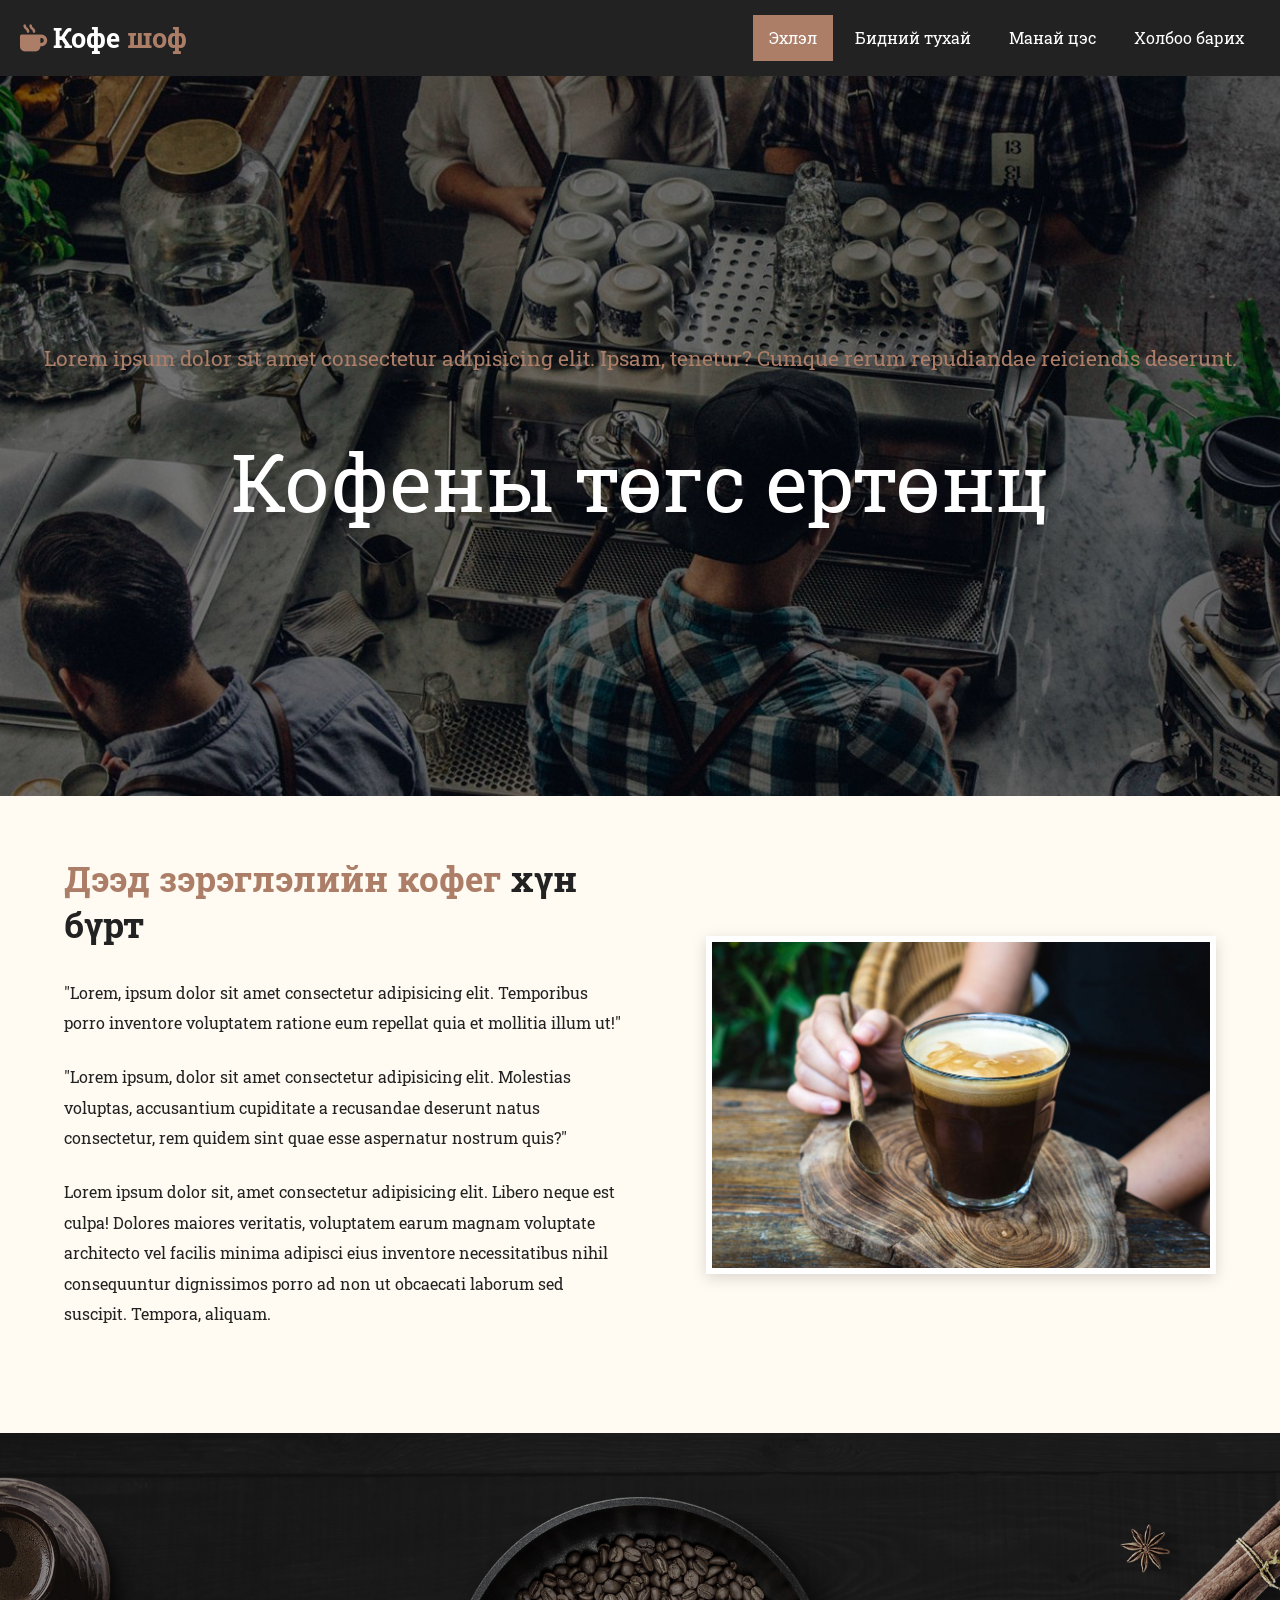
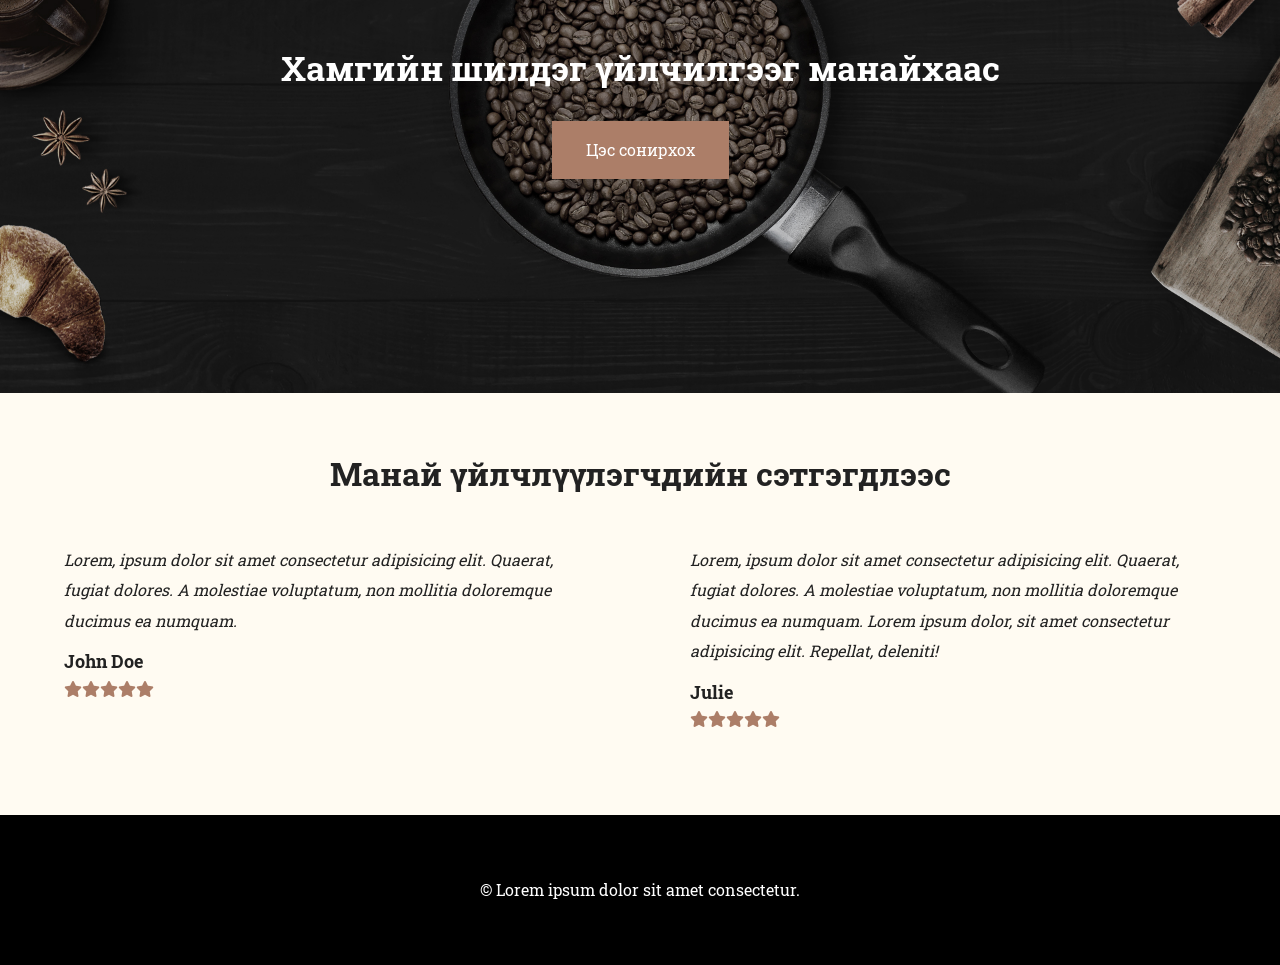
<file: index.html>
<!DOCTYPE html>
<html lang="mn">
<head>
  <meta charset="UTF-8">
  <meta name="viewport" content="width=device-width, initial-scale=1.0">
  <title>Эхлэл | Кофе шоф</title>
  <link rel="preconnect" href="https://fonts.googleapis.com">
  <link href="https://fonts.googleapis.com/css2?family=Roboto+Slab:wght@400;700&display=swap" rel="stylesheet">
  <link rel="stylesheet" href="https://cdnjs.cloudflare.com/ajax/libs/font-awesome/6.5.1/css/all.min.css">
  <link rel="stylesheet" href="style.css">
  <link rel="stylesheet" href="mobile.css">
</head>
<body>
  <header>
    <nav class="navbar">
      <div class="container">
        <a href="index.html" class="logo"><i class="fa-solid fa-mug-hot"></i>Кофе <span>шоф</span></a>
        <ul class="menu">
        <li><a href="index.html" class="active">Эхлэл</a></li>
        <li><a href="about.html">Бидний тухай</a></li>
        <li><a href="menu.html">Манай цэс</a></li>
        <li><a href="contact.html">Холбоо барих</a></li>
        </ul>
      </div>
    </nav>
  </header>

  <section class="hero-lg">
    <p>Lorem ipsum dolor sit amet consectetur adipisicing elit. Ipsam, tenetur? Cumque rerum repudiandae reiciendis deserunt.</p>
    <h1>Кофены төгс ертөнц</h1>
  </section>
  <section class="premium">
    <div class="container">
      <div>
        <h2><span>Дээд зэрэглэлийн кофег</span> хүн бүрт</h2>
        <blockquote>
          <p>"Lorem, ipsum dolor sit amet consectetur adipisicing elit. Temporibus porro inventore voluptatem ratione eum repellat quia et mollitia illum ut!"</p>
          <p>"Lorem ipsum, dolor sit amet consectetur adipisicing elit. Molestias voluptas, accusantium cupiditate a recusandae deserunt natus consectetur, rem quidem sint quae esse aspernatur nostrum quis?"</p>
          <p>Lorem ipsum dolor sit, amet consectetur adipisicing elit. Libero neque est culpa! Dolores maiores veritatis, voluptatem earum magnam voluptate architecto vel facilis minima adipisci eius inventore necessitatibus nihil consequuntur dignissimos porro ad non ut obcaecati laborum sed suscipit. Tempora, aliquam.</p>
        </blockquote>
      </div>
      <img src="home-image-1.jpg" alt="Кофены аяга">
    </div>
  </section>
  <section class="hero">
    <h1>Хамгийн шилдэг үйлчилгээг манайхаас</h1>
    <a href="menu.html" class="btn">Цэс сонирхох</a>
  </section>
  <section class="reviews">
    <div class="container">
      <h2>Манай үйлчлүүлэгчдийн сэтгэгдлээс</h2>
      <div class="review-list">
        <article class="review">
          <p>Lorem, ipsum dolor sit amet consectetur adipisicing elit. Quaerat, fugiat dolores. A molestiae voluptatum, non mollitia doloremque ducimus ea numquam.</p>
          <h3>John Doe</h3>
          <div class="stars"><i class="fa-solid fa-star"></i><i class="fa-solid fa-star"></i><i class="fa-solid fa-star"></i><i class="fa-solid fa-star"></i><i class="fa-solid fa-star"></i></div>
        </article>
        <article class="review">
          <p>Lorem, ipsum dolor sit amet consectetur adipisicing elit. Quaerat, fugiat dolores. A molestiae voluptatum, non mollitia doloremque ducimus ea numquam. Lorem ipsum dolor, sit amet consectetur adipisicing elit. Repellat, deleniti!</p>
          <h3>Julie</h3>
          <div class="stars"><i class="fa-solid fa-star"></i><i class="fa-solid fa-star"></i><i class="fa-solid fa-star"></i><i class="fa-solid fa-star"></i><i class="fa-solid fa-star"></i></div>
        </article>
      </div>
    </div>
  </section>

  <footer>
    <p>&copy; Lorem ipsum dolor sit amet consectetur.</p>
  </footer>
</body>
</html>
</file>
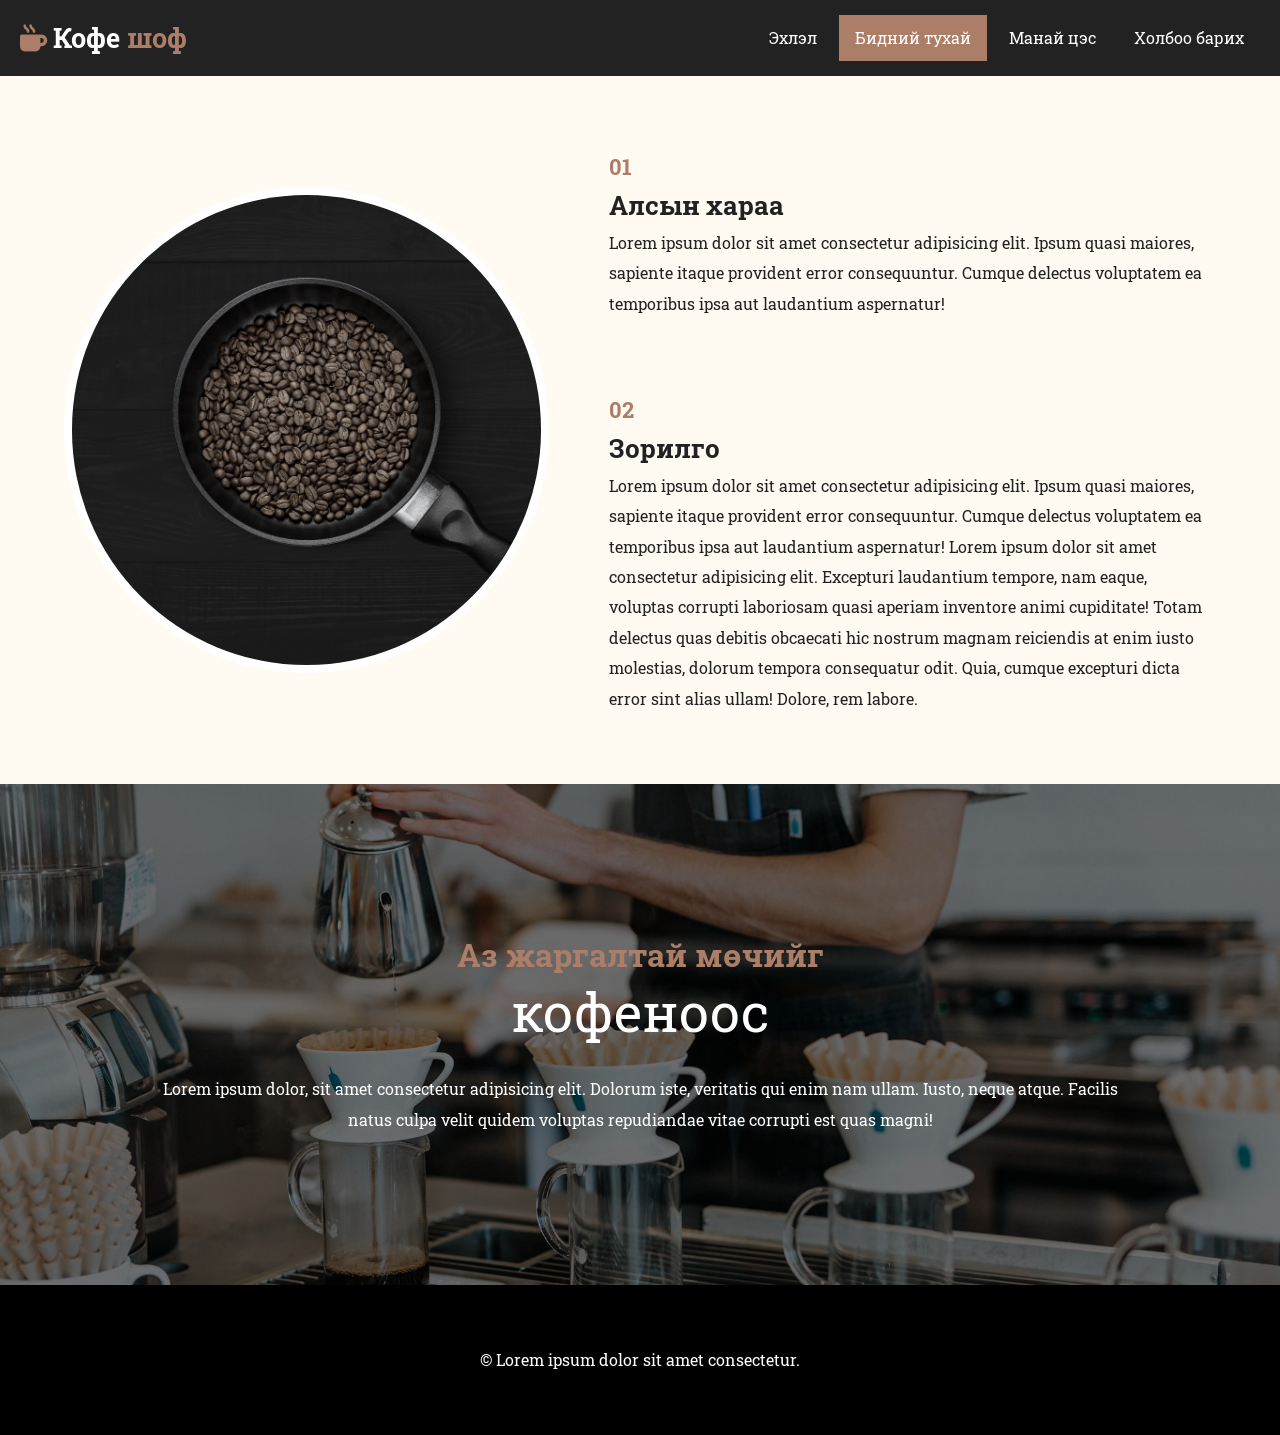
<file: about.html>
<!DOCTYPE html>
<html lang="mn">
<head>
  <meta charset="UTF-8">
  <meta name="viewport" content="width=device-width, initial-scale=1.0">
  <title>Бидний тухай | Кофе шоф</title>
  <link rel="preconnect" href="https://fonts.googleapis.com">
  <link href="https://fonts.googleapis.com/css2?family=Roboto+Slab:wght@400;700&display=swap" rel="stylesheet">
  <link rel="stylesheet" href="https://cdnjs.cloudflare.com/ajax/libs/font-awesome/6.5.1/css/all.min.css">
  <link rel="stylesheet" href="style.css">
  <link rel="stylesheet" href="mobile.css">
</head>
<body>
  <header>
    <nav class="navbar">
      <div class="container">
        <a href="index.html" class="logo"><i class="fa-solid fa-mug-hot"></i>Кофе <span>шоф</span></a>
        <ul class="menu">
        <li><a href="index.html">Эхлэл</a></li>
        <li><a href="about.html" class="active">Бидний тухай</a></li>
        <li><a href="menu.html">Манай цэс</a></li>
        <li><a href="contact.html">Холбоо барих</a></li>
        </ul>
      </div>
    </nav>
  </header>

  <section class="about">
    <div class="container">
      <img class="circle-img" src="home2.jpg" alt="Кофе исгэж буй зураг">
      <div>
        <article>
          <span>01</span>
          <h3>Алсын хараа</h3>
          <p>Lorem ipsum dolor sit amet consectetur adipisicing elit. Ipsum quasi maiores, sapiente itaque provident error consequuntur. Cumque delectus voluptatem ea temporibus ipsa aut laudantium aspernatur!</p>
        </article>
        <article>
          <span>02</span>
          <h3>Зорилго</h3>
          <p>Lorem ipsum dolor sit amet consectetur adipisicing elit. Ipsum quasi maiores, sapiente itaque provident error consequuntur. Cumque delectus voluptatem ea temporibus ipsa aut laudantium aspernatur! Lorem ipsum dolor sit amet consectetur adipisicing elit. Excepturi laudantium tempore, nam eaque, voluptas corrupti laboriosam quasi aperiam inventore animi cupiditate! Totam delectus quas debitis obcaecati hic nostrum magnam reiciendis at enim iusto molestias, dolorum tempora consequatur odit. Quia, cumque excepturi dicta error sint alias ullam! Dolore, rem labore.</p>
        </article>
      </div>
    </div>
  </section>
  <section class="overlay-section">
    <h3>Аз жаргалтай мөчийг</h3>
    <h2>кофеноос</h2>
    <p>Lorem ipsum dolor, sit amet consectetur adipisicing elit. Dolorum iste, veritatis qui enim nam ullam. Iusto, neque atque. Facilis natus culpa velit quidem voluptas repudiandae vitae corrupti est quas magni!</p>
  </section>

  <footer>
    <p>&copy; Lorem ipsum dolor sit amet consectetur.</p>
  </footer>
</body>
</html>
</file>
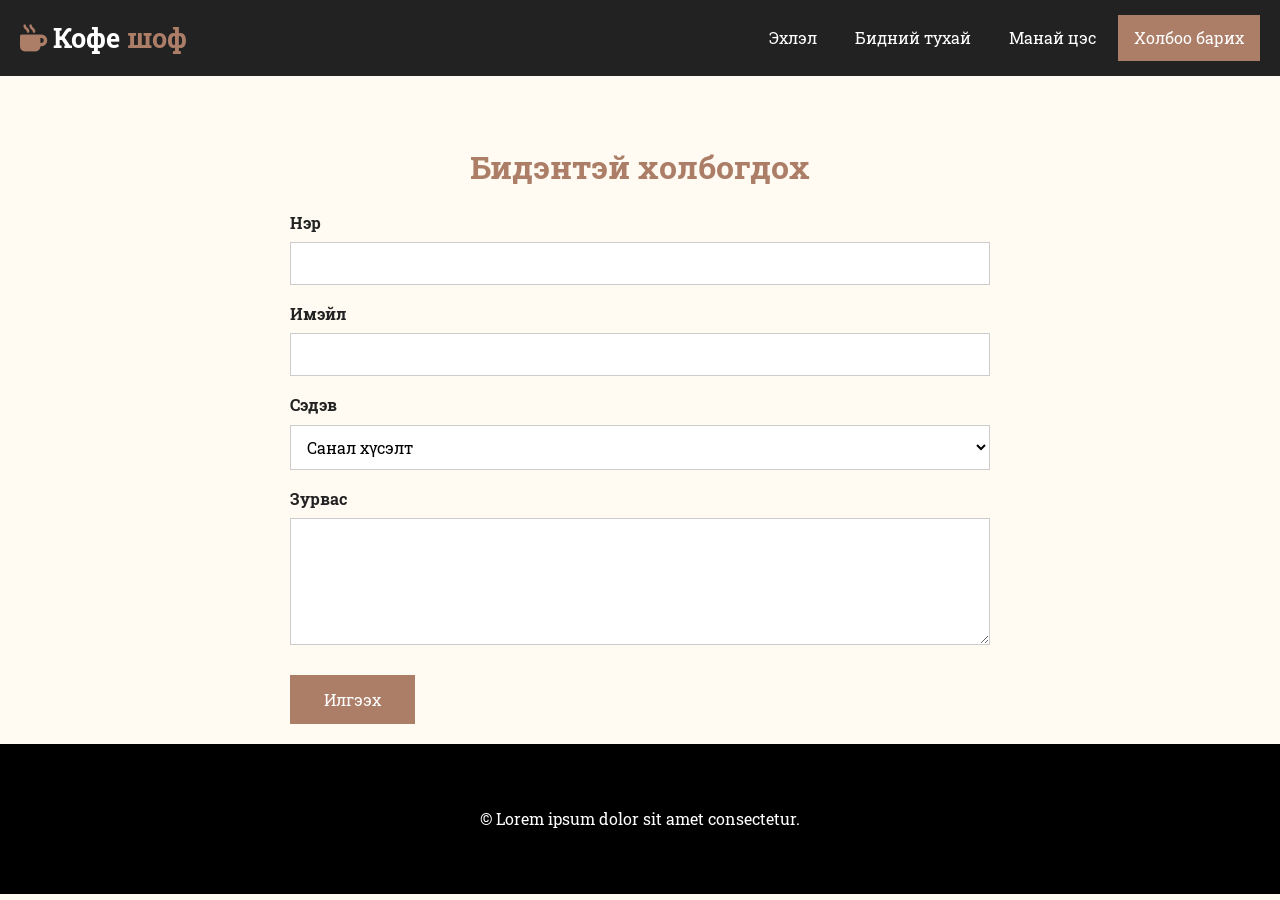
<file: contact.html>
<!DOCTYPE html>
<html lang="mn">
<head>
  <meta charset="UTF-8">
  <meta name="viewport" content="width=device-width, initial-scale=1.0">
  <title>Холбоо барих | Кофе шоф</title>
  <link rel="preconnect" href="https://fonts.googleapis.com">
  <link href="https://fonts.googleapis.com/css2?family=Roboto+Slab:wght@400;700&display=swap" rel="stylesheet">
  <link rel="stylesheet" href="https://cdnjs.cloudflare.com/ajax/libs/font-awesome/6.5.1/css/all.min.css">
  <link rel="stylesheet" href="style.css">
  <link rel="stylesheet" href="mobile.css">
</head>
<body>
  <header>
    <nav class="navbar">
      <div class="container">
        <a href="index.html" class="logo"><i class="fa-solid fa-mug-hot"></i>Кофе <span>шоф</span></a>
        <ul class="menu">
        <li><a href="index.html">Эхлэл</a></li>
        <li><a href="about.html">Бидний тухай</a></li>
        <li><a href="menu.html">Манай цэс</a></li>
        <li><a href="contact.html" class="active">Холбоо барих</a></li>
        </ul>
      </div>
    </nav>
  </header>

  <section class="contact contact-page">
    <h2>Бидэнтэй холбогдох</h2>
    <form action="#" method="post">
      <label for="name">Нэр</label>
      <input type="text" id="name" name="name" required>
      <label for="email">Имэйл</label>
      <input type="email" id="email" name="email" required>
      <label for="topic">Сэдэв</label>
      <select id="topic" name="topic">
        <option>Санал хүсэлт</option>
        <option>Захиалга</option>
        <option>Гомдол</option>
      </select>
      <label for="message">Зурвас</label>
      <textarea id="message" name="message" rows="5" required></textarea>
      <button type="submit" class="btn">Илгээх</button>
    </form>
  </section>

  <footer>
    <p>&copy; Lorem ipsum dolor sit amet consectetur.</p>
  </footer>
</body>
</html>
</file>
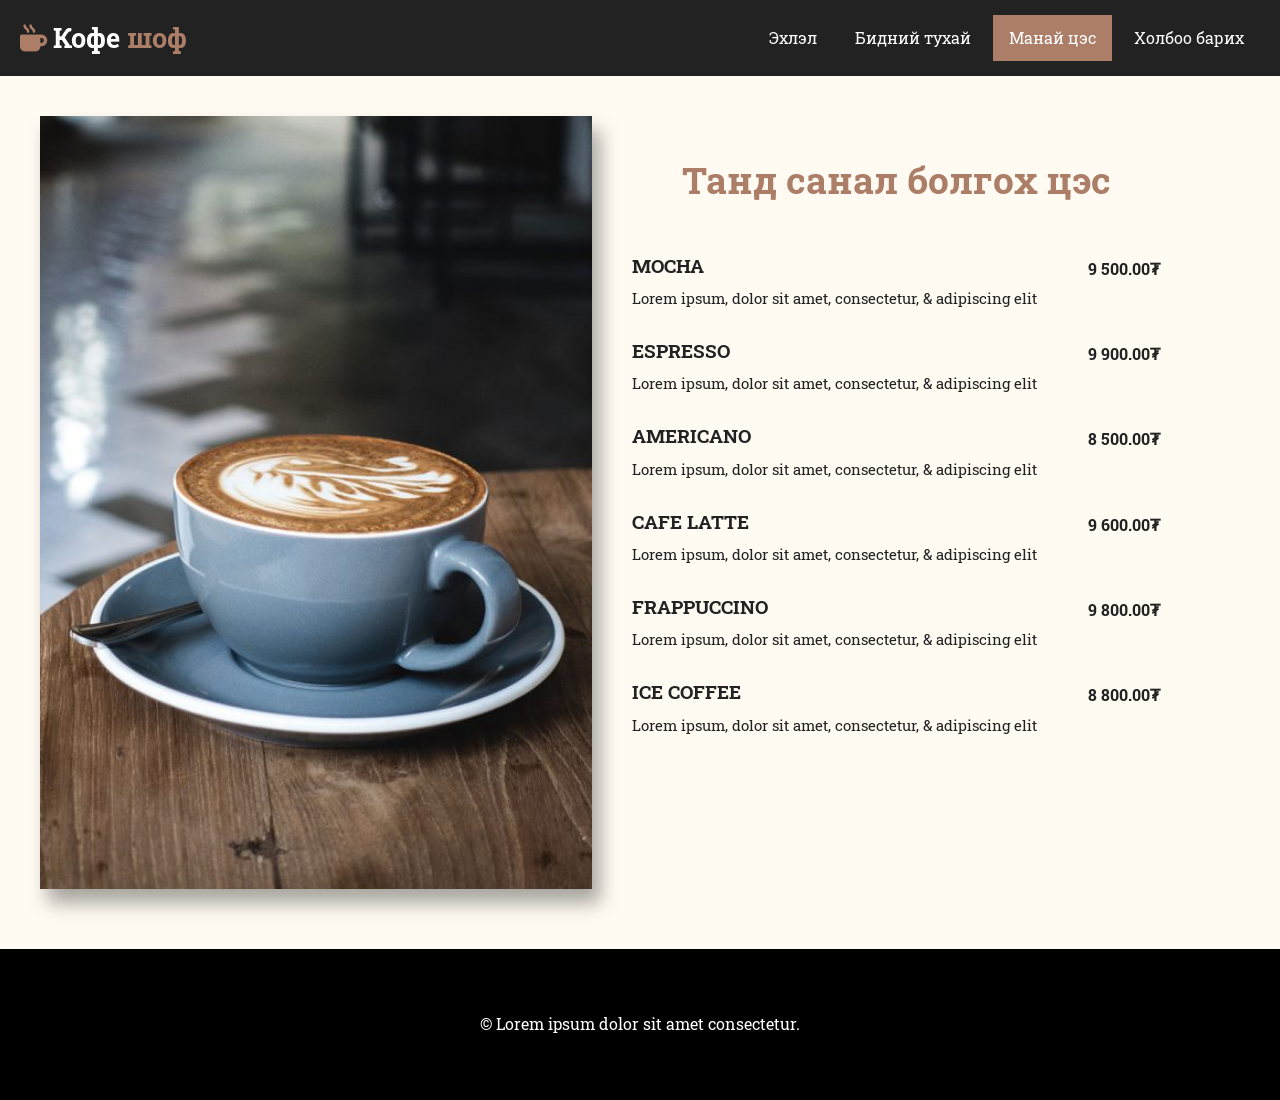
<file: menu.html>
<!DOCTYPE html>
<html lang="mn">
<head>
  <meta charset="UTF-8">
  <meta name="viewport" content="width=device-width, initial-scale=1.0">
  <title>Манай цэс | Кофе шоф</title>
  <link rel="preconnect" href="https://fonts.googleapis.com">
  <link href="https://fonts.googleapis.com/css2?family=Roboto+Slab:wght@400;700&display=swap" rel="stylesheet">
  <link rel="stylesheet" href="https://cdnjs.cloudflare.com/ajax/libs/font-awesome/6.5.1/css/all.min.css">
  <link rel="stylesheet" href="style.css">
  <link rel="stylesheet" href="mobile.css">
</head>
<body>
  <header>
    <nav class="navbar">
      <div class="container">
        <a href="index.html" class="logo"><i class="fa-solid fa-mug-hot"></i>Кофе <span>шоф</span></a>
        <ul class="menu">
        <li><a href="index.html">Эхлэл</a></li>
        <li><a href="about.html">Бидний тухай</a></li>
        <li><a href="menu.html" class="active">Манай цэс</a></li>
        <li><a href="contact.html">Холбоо барих</a></li>
        </ul>
      </div>
    </nav>
  </header>

  <section class="menu-section">
    <div class="container">
      <img src="home-image-2.jpg" alt="Кофены аяга">
      <div class="menu-list">
        <h2>Танд санал болгох цэс</h2>
        <article class="menu-item">
          <div class="row"><h3>Mocha</h3><span>9 500.00₮</span></div>
          <p>Lorem ipsum, dolor sit amet, consectetur, &amp; adipiscing elit</p>
        </article>
        <article class="menu-item">
          <div class="row"><h3>Espresso</h3><span>9 900.00₮</span></div>
          <p>Lorem ipsum, dolor sit amet, consectetur, &amp; adipiscing elit</p>
        </article>
        <article class="menu-item">
          <div class="row"><h3>Americano</h3><span>8 500.00₮</span></div>
          <p>Lorem ipsum, dolor sit amet, consectetur, &amp; adipiscing elit</p>
        </article>
        <article class="menu-item">
          <div class="row"><h3>Cafe Latte</h3><span>9 600.00₮</span></div>
          <p>Lorem ipsum, dolor sit amet, consectetur, &amp; adipiscing elit</p>
        </article>
        <article class="menu-item">
          <div class="row"><h3>Frappuccino</h3><span>9 800.00₮</span></div>
          <p>Lorem ipsum, dolor sit amet, consectetur, &amp; adipiscing elit</p>
        </article>
        <article class="menu-item">
          <div class="row"><h3>Ice Coffee</h3><span>8 800.00₮</span></div>
          <p>Lorem ipsum, dolor sit amet, consectetur, &amp; adipiscing elit</p>
        </article>
      </div>
    </div>
  </section>

  <footer>
    <p>&copy; Lorem ipsum dolor sit amet consectetur.</p>
  </footer>
</body>
</html>
</file>
<file: style.css>
/* ===== Үндсэн тохиргоо ===== */
:root {
  --main: #ac7e68;
  --nav: #222;
  --bg: #fffbf2;
}
* { margin: 0; padding: 0; box-sizing: border-box; }
body { font-family: 'Roboto Slab', serif; background: var(--bg); color: #222; line-height: 1.9; }
img { max-width: 100%; display: block; }
a { text-decoration: none; color: inherit; }
ul { list-style: none; }
h1, h2, h3 { line-height: 1.3; }
.container { width: 90%; max-width: 1200px; margin: 0 auto; }

/* ===== Navbar (Flex) ===== */
.navbar { background: var(--nav); }
.navbar .container {
  max-width: none; width: 100%; padding: 0 20px;
  display: flex; justify-content: space-between; align-items: center; height: 76px;
}
.logo { color: #fff; font-size: 1.7rem; font-weight: 700; }
.logo i, .logo span { color: var(--main); }
.logo i { margin-right: 6px; }
.menu { display: flex; gap: 6px; }
.menu a { display: block; color: #fff; padding: 8px 16px; transition: background .3s; }
.menu a:hover, .menu a.active { background: var(--main); }

/* ===== Hero + Overlay ===== */
.hero, .hero-lg, .overlay-section {
  position: relative; color: #fff; text-align: center;
  background-size: cover; background-position: center; background-repeat: no-repeat;
}
.hero::before, .hero-lg::before, .overlay-section::before {
  content: ''; position: absolute; inset: 0; background: rgba(0, 0, 0, .55);
}
.hero > *, .hero-lg > *, .overlay-section > * { position: relative; }

.hero {
  background-image: url('home2.jpg');
  min-height: 560px; display: flex; flex-direction: column; justify-content: center; align-items: center;
}
.hero::before { background: rgba(0, 0, 0, .15); }
.hero h1 { font-size: 2.1rem; margin-bottom: 30px; padding: 0 16px; }
.btn {
  display: inline-block; background: var(--main); color: #fff; border: none; cursor: pointer;
  padding: 14px 34px; font-family: inherit; font-size: 1rem; transition: .3s;
}
.btn:hover { background: #fff; color: var(--main); }

.hero-lg {
  background-image: url('home1.jpg');
  min-height: 720px; display: flex; flex-direction: column; justify-content: center; align-items: center;
  padding: 0 20px;
}
.hero-lg p { color: var(--main); font-size: 1.3rem; margin-bottom: 50px; }
.hero-lg h1 { font-size: 5rem; font-weight: 400; }

/* ===== Сэтгэгдэл (Flex) ===== */
.reviews { padding: 60px 0 80px; }
.reviews h2 { text-align: center; font-size: 2rem; margin-bottom: 50px; }
.review-list { display: flex; gap: 100px; }
.review { flex: 1; }
.review p { font-style: italic; margin-bottom: 14px; }
.review h3 { font-size: 1.15rem; }
.stars { color: var(--main); }

/* ===== Бидний тухай (Grid) ===== */
.about { padding: 70px 0; }
.about .container { display: grid; grid-template-columns: 1fr 1.25fr; gap: 60px; align-items: center; }
.circle-img {
  width: 100%; max-width: 520px; aspect-ratio: 1; margin: 0 auto;
  object-fit: cover; border-radius: 50%; border: 8px solid #fff;
}
.about article { margin-bottom: 70px; }
.about article:last-child { margin-bottom: 0; }
.about article span { color: var(--main); font-size: 1.4rem; font-weight: 700; }
.about article h3 { font-size: 1.6rem; margin-bottom: 6px; }
.overlay-section { background-image: url('home3.jpg'); padding: 150px 20px; }
.overlay-section h3 { color: var(--main); font-size: 2rem; }
.overlay-section h2 { font-size: 3.4rem; font-weight: 400; margin-bottom: 28px; }
.overlay-section p { max-width: 1000px; margin: 0 auto; }

/* ===== Дээд зэрэглэлийн кофе (Grid) ===== */
.premium { padding: 60px 0 80px; }
.premium .container { display: grid; grid-template-columns: 1.1fr 1fr; gap: 80px; align-items: center; }
.premium h2 { font-size: 2.2rem; margin-bottom: 30px; }
.premium h2 span { color: var(--main); }
.premium blockquote p { margin-bottom: 24px; }
.premium img { width: 100%; border: 6px solid #fff; box-shadow: 0 4px 14px rgba(0,0,0,.15); }

/* ===== Цэс (Grid) ===== */
.menu-section { padding: 40px 0 60px; }
.menu-section .container { max-width: none; width: 100%; padding: 0 40px;
  display: grid; grid-template-columns: 1fr 1.1fr; gap: 40px; align-items: start; }
.menu-section > .container > img { width: 100%; box-shadow: 8px 14px 18px rgba(0,0,0,.35); }
.menu-list { padding: 40px 80px 0 0; }
.menu-list h2 { color: var(--main); text-align: center; font-size: 2.3rem; margin-bottom: 50px; }
.menu-item { margin-bottom: 26px; transition: .3s; }
.menu-item:hover { padding-left: 10px; border-left: 4px solid var(--main); }
.menu-item .row { display: flex; justify-content: space-between; font-weight: 700; text-transform: uppercase; }
.menu-item p { font-size: .95rem; }

/* ===== Форм ===== */
.contact { padding: 0 0 80px; }
.contact form { max-width: 700px; margin: 0 auto; }
.contact h2 { text-align: center; color: var(--main); font-size: 2rem; margin-bottom: 20px; }
form label { display: block; margin: 14px 0 4px; font-weight: 700; }
form input, form select, form textarea {
  width: 100%; padding: 10px 12px; font-family: inherit; font-size: 1rem; border: 1px solid #ccc; background: #fff;
}
form input:focus, form select:focus, form textarea:focus { outline: 2px solid var(--main); border-color: var(--main); }
form .btn { margin-top: 20px; }

/* ===== Footer ===== */
footer { background: #000; color: #fff; text-align: center; padding: 60px 16px; }

/* ===== Холбоо барих хуудас ===== */
.contact-page { padding: 70px 0 20px; }
.contact-page .form-wrap { padding-top: 0; }
</file>
<file: mobile.css>
/* mobile.css */

/* --- Tablet: 1024px ба түүнээс бага --- */
@media (max-width: 1024px) {
  .hero-lg h1 { font-size: 4rem; }
  .review-list { gap: 50px; }
  .premium .container { gap: 40px; }
  .about .container { gap: 40px; }
  .menu-list { padding: 40px 30px 0 0; }
  .overlay-section h2 { font-size: 2.8rem; }
}

/* --- Том гар утас / жижиг tablet: 800px ба түүнээс бага --- */
@media (max-width: 800px) {
  .navbar .container { height: auto; flex-direction: column; padding: 12px 8px; gap: 4px; }
  .logo { font-size: 1.5rem; }
  .menu { flex-wrap: wrap; justify-content: center; gap: 0; }
  .menu a { padding: 6px 10px; font-size: .85rem; }

  .about .container, .premium .container, .menu-section .container { grid-template-columns: 1fr; gap: 30px; }

  .hero-lg { min-height: 560px; padding: 0 16px; }
  .hero-lg p { font-size: 1.05rem; margin-bottom: 30px; }
  .hero-lg h1 { font-size: 3rem; }
  .premium { padding: 40px 0 50px; }
  .premium h2 { font-size: 1.7rem; }
  .premium img { display: none; }
  .hero { min-height: 420px; }
  .hero h1 { font-size: 1.7rem; }
  .reviews { padding: 40px 0 50px; }
  .reviews h2 { font-size: 1.6rem; margin-bottom: 30px; }
  .review-list { flex-direction: column; gap: 30px; }

  .about { padding: 40px 0; }
  .circle-img { max-width: 320px; }
  .about article { margin-bottom: 40px; }
  .overlay-section { padding: 100px 20px; }
  .overlay-section h3 { font-size: 1.5rem; }
  .overlay-section h2 { font-size: 2.4rem; }

  .menu-section .container { padding: 0 20px; }
  .menu-list { padding: 0; }
  .menu-list h2 { font-size: 1.8rem; margin-bottom: 30px; }

  .contact form { width: 90%; }
}

/* --- Жижиг гар утас: 480px ба түүнээс бага --- */
@media (max-width: 480px) {
  body { line-height: 1.7; font-size: 15px; }
  .hero-lg { min-height: 480px; }
  .hero-lg h1 { font-size: 2.4rem; }
  .hero h1 { font-size: 1.4rem; }
  .btn { padding: 12px 24px; }
  .circle-img { max-width: 240px; border-width: 5px; }
  .overlay-section { padding: 70px 16px; }
  .overlay-section h2 { font-size: 2rem; }
  .menu-item .row { font-size: .9rem; }
  footer { padding: 40px 16px; }
}
</file>
